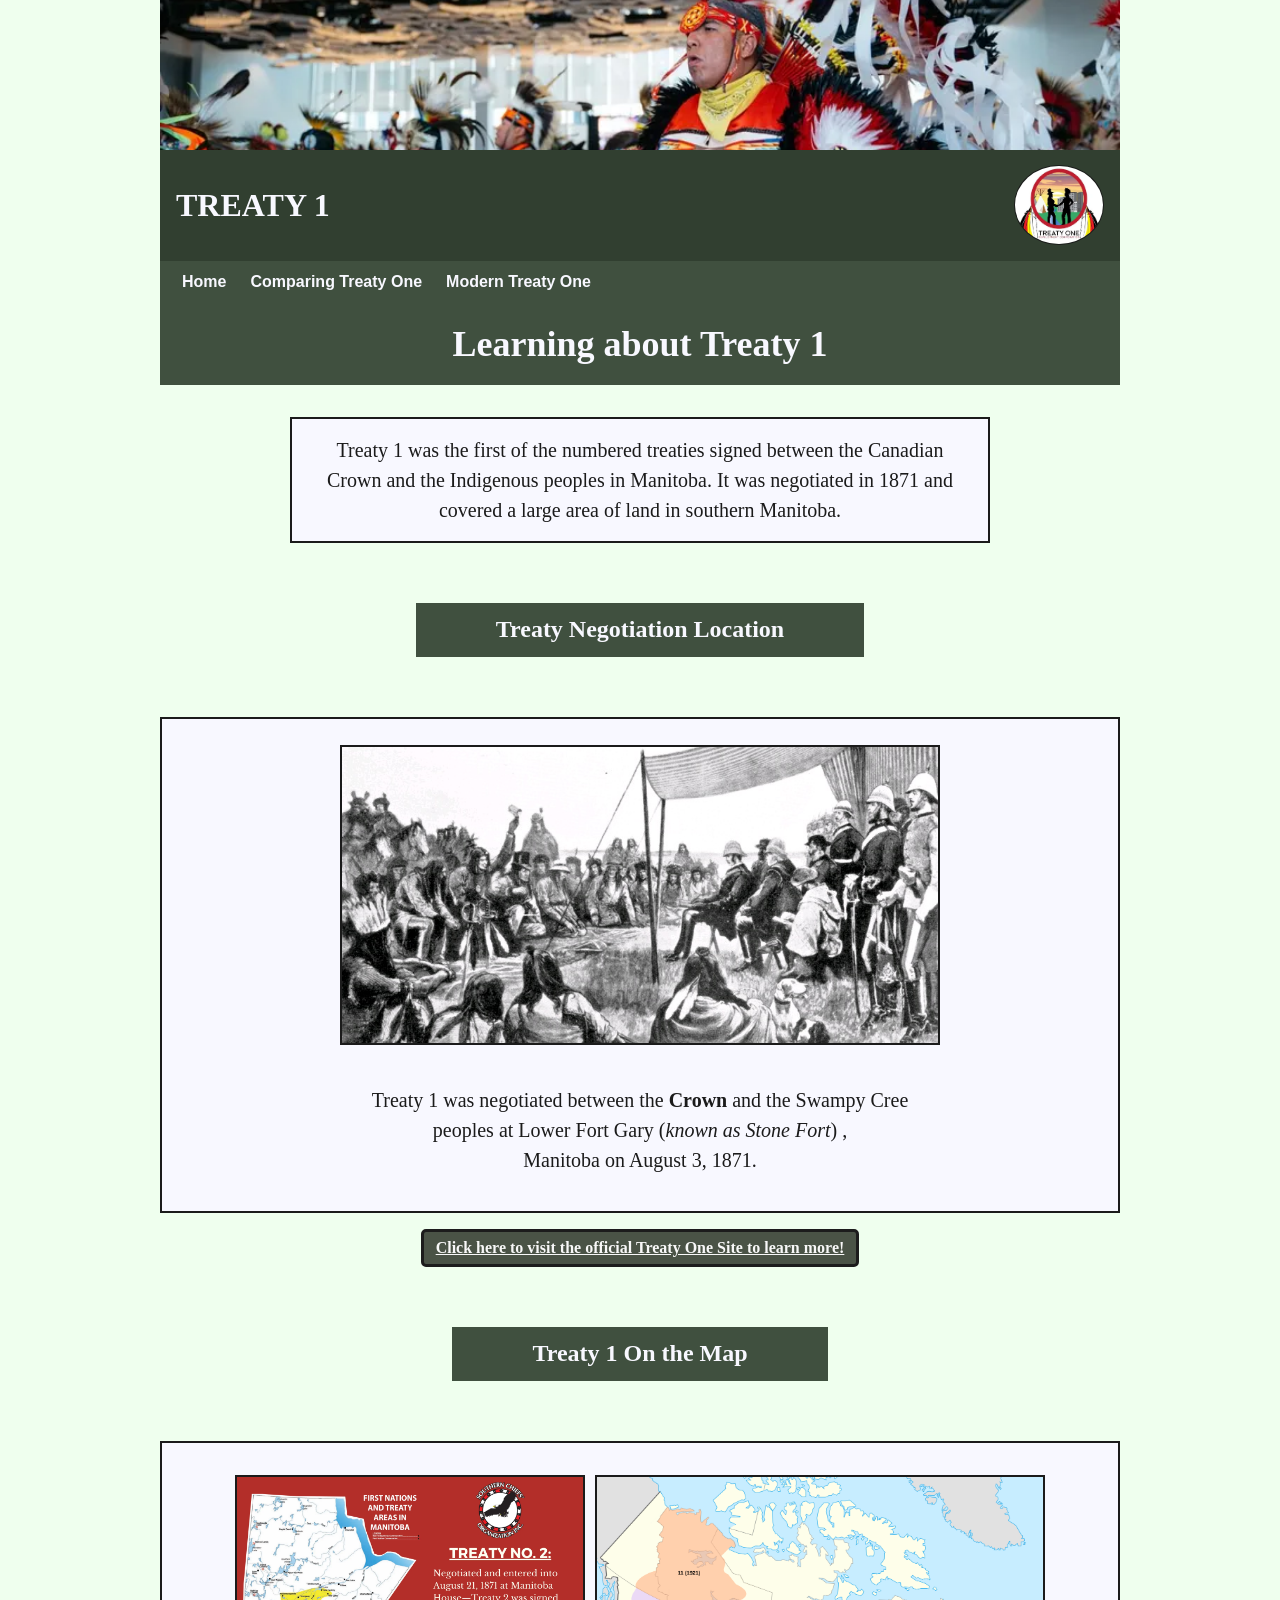
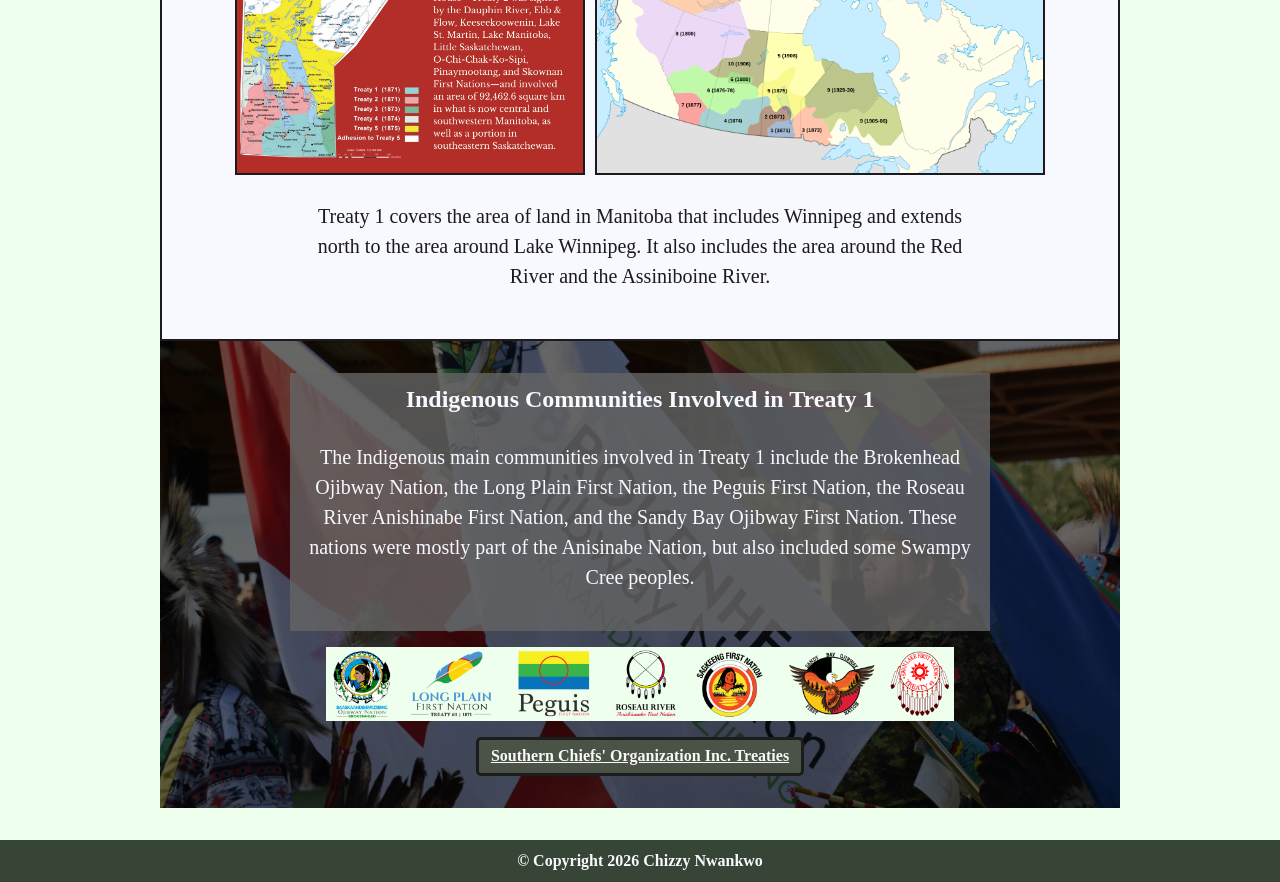
<file: index.html>
<!-- 
  Name: Chizzy Nwankwo
  Course: Web Development II
  Teacher: Mr. Hardman
  School: Pembina Trails Collegiate
  Date Last Modified: March 9 2026
-->
<!doctype html>
<html lang="en">
  <head>
    <meta charset="UTF-8" />
    <meta name="viewport" content="width=device-width, initial-scale=1.0" />
    <link rel="stylesheet" href="stylesheets/website-styles.css" />
    <title>Treaty 1</title>

    <style>
      /* First section styling */
      #treaty-negotiation-container {
        display: flex;
        justify-content: center;
        align-items: center;
        flex-wrap: wrap;
        gap: 1rem;
        background-color: ghostwhite;
        padding: 16px;
        border: 2px solid #1b1b1b;
      }

      #treaty-negotiation-container img {
        width: 600px;
        /* 
          This makes the image cover the entire container
          if it's larger then it will stretch 
        */
        object-fit: cover;
        margin-left: 50%;
        margin: 10px;
        border: 2px solid #1b1b1b;
      }

      /* Styling the paragraph within the negotiation container */
      #treaty-negotiation-container p {
        margin: 0 30px;
        padding: 20px;
        max-height: 200px;
        text-align: center;
        border: none;
      }

      /* Second section styling */
      #treaty-one-map {
        /* 
          Flex makes the elements under it flex items
          and they can be aligned in rows or columns 

          flex-wrap makes the content wrap to the next
          line if it overflows.
        */
        display: flex;
        flex-wrap: wrap;
        /* This makes the container stay in the center */
        justify-content: center;
        gap: 1rem;
        border: 2px solid #1b1b1b;
        background-color: ghostwhite;
        padding: 32px;
      }

      /* Styling the images within the map container */
      #treaty-one-map img {
        border: 2px solid #1b1b1b;
      }

      /* 
        This styles the container that explains the communities
        that were involved in Treaty 1.
      */
      #indigenous-communities-involved {
        background-image:
          linear-gradient(rgba(0, 0, 0, 0.6), rgba(0, 0, 0, 0.6)),
          url(images/broken-head-ojibway-nation.jpg);
        background-size: cover;
        background-position: center;
        padding: 32px;
        display: flex;
        flex-direction: column;
        align-items: center;
        justify-content: center;
      }

      #indigenous-communities-involved h3 {
        margin: 0px auto;
        background-color: transparent;
      }

      #indigenous-communities-involved p {
        background-color: transparent;
        color: ghostwhite;
      }

      #indigenous-communities-involved div {
        background-color: rgba(100, 100, 100, 0.8);
        display: inline-block;
      }

      #treaty-one-communities {
        display: inline-block;
        vertical-align: middle;
        width: 70%;
        margin-top: 16px;
        background-color: #efffee;
      }
    </style>
  </head>
  <body>
    <!-- 
      This is allowed by Mr. Hardman because Chizzy is doing 
      a fixed-width layout.
    -->
    <div id="main-container">
      <header>
        <!-- Creating banner -->
        <img
          id="treaty-one-header"
          src="images/Manito-Ahbee-Festival-2019-44_Credit-Travel-Manitoba_5a02da0fbc799ade054813c4a8915839.webp"
          alt="2019 Manito Ahbee Festival. Middle aged man with indigenous attire dancing." />
        <h1>
          Treaty 1
          <img
            width="90"
            height="80"
            id="treaty-one-symbol"
            src="images/treaty-one-symbol.webp"
            alt="Treaty 1 Symbol" />
        </h1>
      </header>

      <!-- 
        Moving the nav and h2 outside the header because it is going to
        stick on top of the webpage after the user scrolls down
      -->
      <nav>
        <ul>
          <li><a href="index.html">Home</a></li>
          <li><a href="comparing-treaties.html">Comparing Treaty One</a></li>
          <li><a href="modern-treaty-one.html">Modern Treaty One</a></li>
        </ul>
      </nav>
      <h2>Learning about Treaty 1</h2>
      <main>
        <!-- Introducing Treaty One -->
        <p>
          Treaty 1 was the first of the numbered treaties signed between the
          Canadian Crown and the Indigenous peoples in Manitoba. It was
          negotiated in 1871 and covered a large area of land in southern
          Manitoba.
        </p>

        <!--
          First section that contains images that
          displays the Treaty 1 negotiation between the indigenous peoples
          and the Crown's representatives.
        -->
        <section>
          <h3>Treaty Negotiation Location</h3>

          <div id="treaty-negotiation-container">
            <img
              src="images/Treaty One Negotiation Area.jpg"
              width="500"
              height="300"
              alt="Area where Treaty 1 was negotiated. A group of Indigenous peoples surrounding the Canada Crown representatives." />
            <p>
              Treaty 1 was negotiated between the
              <span style="font-weight: bold">Crown</span> and the Swampy
              Cree<br />
              peoples at Lower Fort Gary (<span style="font-style: italic"
                >known as Stone Fort</span
              >) ,<br />
              Manitoba on August 3, 1871.
            </p>
          </div>
          <a class="source-link" href="https://treaty1.ca/" target="_blank">
            Click here to visit the official Treaty One Site to learn more!</a
          >
        </section>

        <!--
          Shows where Treaty 1 covers on the Manitoba map
          and Canada map.
        -->
        <section>
          <h3>Treaty 1 On the Map</h3>

          <div id="treaty-one-map">
            <img
              src="images/treaty-one-manitoba.webp"
              width="350"
              height="300"
              alt="Map showing the area covered by Treaty 1 on the Manitoba province." />
            <img
              src="images/treaty-one-canada.png"
              width="450"
              height="300"
              alt="Map showing the area covered by Treaty 1 in Canada." />
            <p>
              Treaty 1 covers the area of land in Manitoba that includes
              Winnipeg and extends north to the area around Lake Winnipeg. It
              also includes the area around the Red River and the Assiniboine
              River.
            </p>
          </div>
        </section>

        <!-- Lists the indigenous communities that were involved in the creation of Treaty 1. -->
        <section id="indigenous-communities-involved">
          <div>
            <h3>Indigenous Communities Involved in Treaty 1</h3>
            <p>
              The Indigenous main communities involved in Treaty 1 include the
              Brokenhead Ojibway Nation, the Long Plain First Nation, the Peguis
              First Nation, the Roseau River Anishinabe First Nation, and the
              Sandy Bay Ojibway First Nation. These nations were mostly part of
              the Anisinabe Nation, but also included some Swampy Cree peoples.
            </p>
            <br />
          </div>
          <img
            id="treaty-one-communities"
            width="90%"
            height="auto"
            src="images/TREATY-1-COMMUNITIES-2020-2048x244.png"
            alt="Indigenous communities involved in Treaty 1" />
          <a
            class="source-link"
            href="https://scoinc.mb.ca/treaties/"
            target="_blank"
            >Southern Chiefs' Organization Inc. Treaties</a
          >
        </section>
      </main>
    </div>
    <!-- Copyright information -->
    <footer>
      <p>&copy; Copyright 2026 Chizzy Nwankwo</p>
    </footer>
  </body>
</html>
</file>
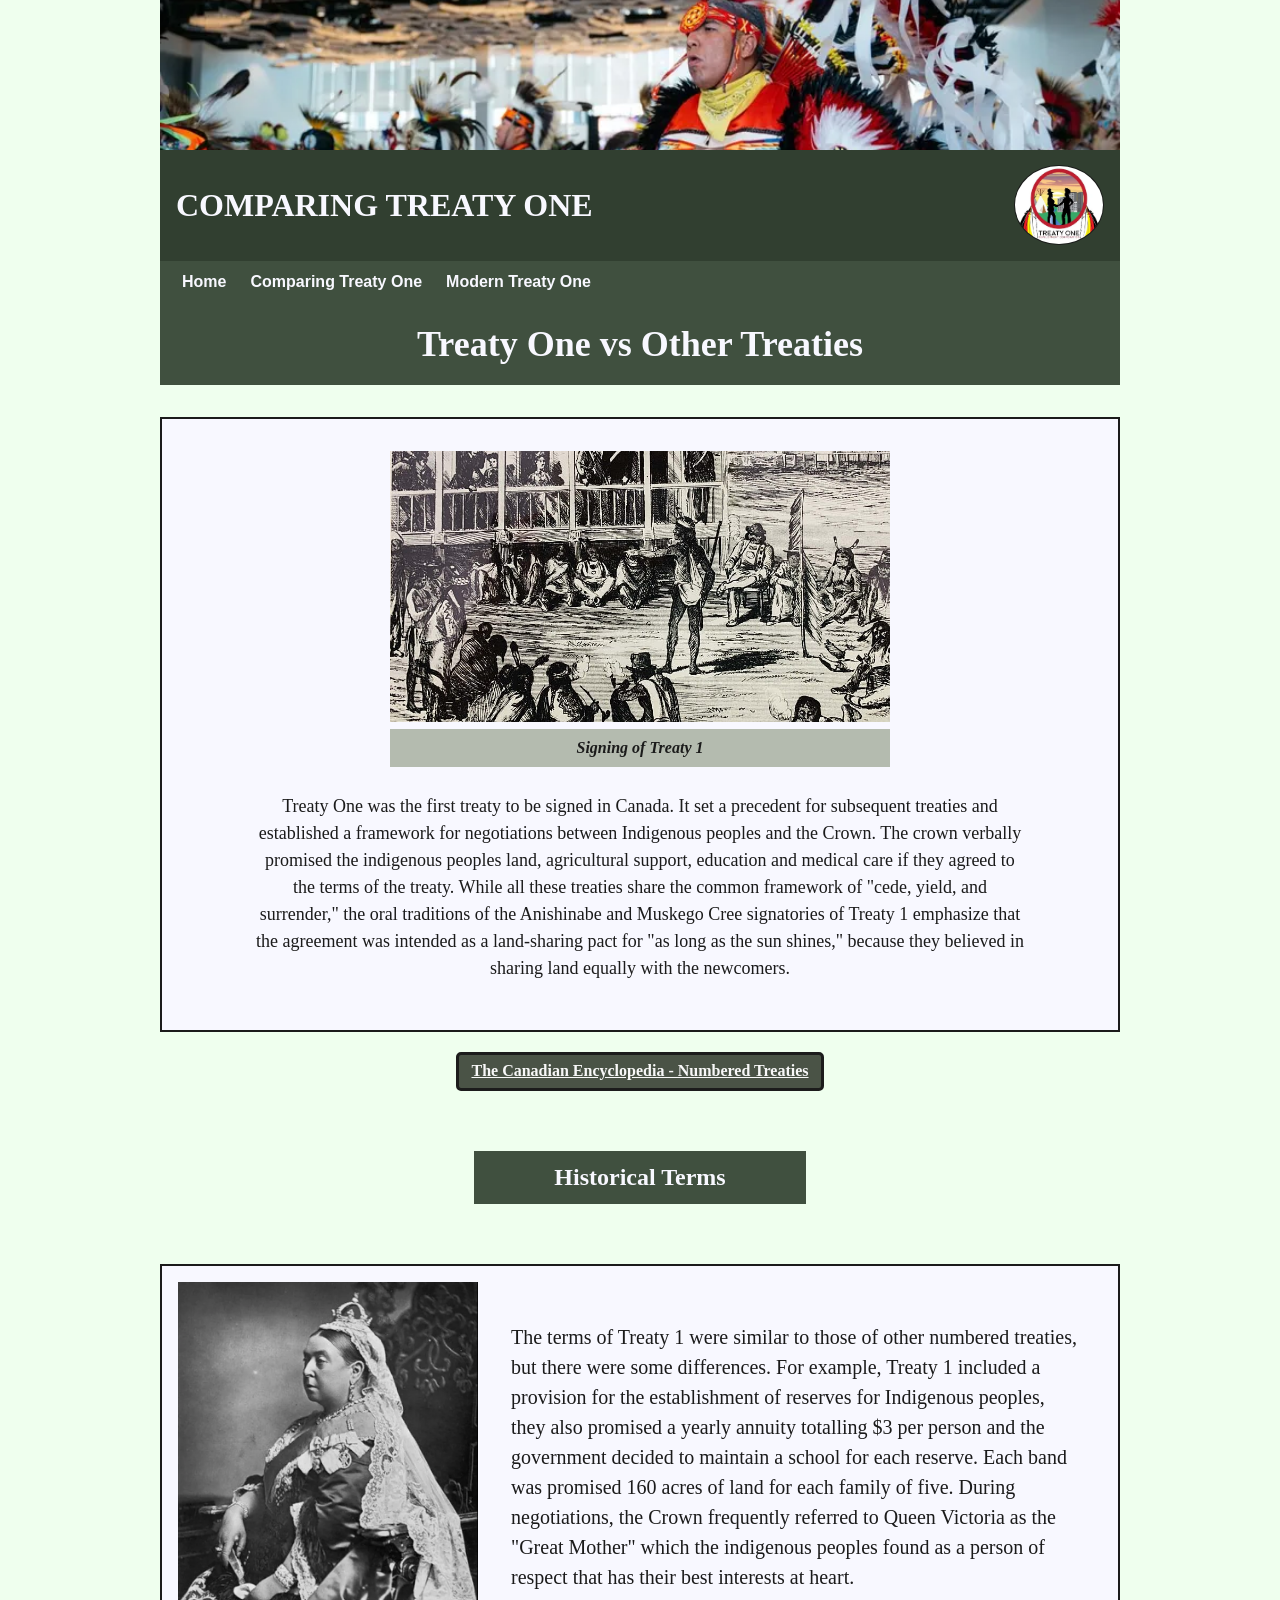
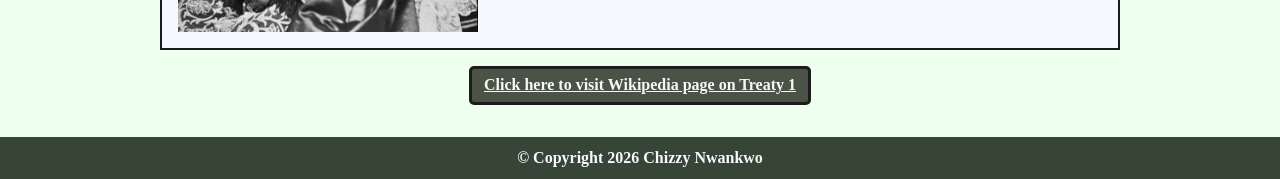
<file: comparing-treaties.html>
<!-- 
  Name: Chizzy Nwankwo
  Course: Web Development II
  Teacher: Mr. Hardman
  School: Pembina Trails Collegiate
  Date Last Modified: April 9th, 2026
-->
<!doctype html>
<html lang="en">
  <head>
    <meta charset="UTF-8" />
    <meta name="viewport" content="width=device-width, initial-scale=1.0" />
    <link rel="stylesheet" href="stylesheets/website-styles.css" />
    <title>Comparing Treaty One</title>

    <style>
      /*
        Styling the treaty one comparison section in
        the main content
      */
      #treaty-one-comparison {
        /*
          Groups all content under it
          and turns into a flex
          box which can be styled and aligned
        */
        display: flex;
        /*
          Flex wrap makes it so that content wraps to the next
          line if it overflows.

          It is good for people that are on smaller devices because
          we don't want content to clip through the webpage
        */
        flex-wrap: wrap;
        align-items: center;
        /* Justify content: center centers the items that are inside the flex */
        justify-content: center;
        /* Spaces elements in flex container */
        gap: 1rem;
        background-color: ghostwhite;
        border: 2px solid #1b1b1b;
        /* Margin is for spacing around the container */
        margin: 20px auto;
        padding: 32px;
      }

      #treaty-one-comparison p {
        max-width: 800px;
        font-size: 18px;
        text-align: center;
      }

      /* This makes the div a flex container with a green background */
      #treaty-one-historical-terms {
        /* Flex snaps the content horizontally or vertically */
        display: flex;
        /* Flex wrap makes it so that content wraps to the next line if it overflows */
        flex-wrap: wrap;
        /*
          This makes it so that text will hug to the top
          if it is shorter than the container
        */
        align-items: center;
        /* This makes it so that content is centered horizontally */
        justify-content: center;
        background-color: ghostwhite;
        gap: 1rem;
        padding: 16px;
        border: 2px solid #1b1b1b;
      }

      #treaty-one-historical-terms p {
        /*
          This makes this one element by itself hug on
          top of the container without effecting any
          other elements
        */
        width: 600px;
        border: none;
        text-align: left;
        clear: left;
        margin: 0 auto;
      }
    </style>
  </head>
  <body>
    <!-- 
      This is allowed by Mr. Hardman because Chizzy is doing 
      a fixed-width layout.
    -->
    <div id="main-container">
      <header>
        <!-- Big header image -->
        <img
          id="treaty-one-header"
          src="images/Manito-Ahbee-Festival-2019-44_Credit-Travel-Manitoba_5a02da0fbc799ade054813c4a8915839.webp"
          alt="2019 Manito Ahbee Festival. Middle aged man with indigenous attire dancing." />
        <h1>
          Comparing Treaty One
          <img
            width="90"
            height="80"
            id="treaty-one-symbol"
            src="images/treaty-one-symbol.webp"
            alt="Treaty 1 Symbol" />
        </h1>
      </header>

      <!-- 
        Moving the nav and h2 outside the header because it is going to
        stick on top of the webpage after the user scrolls down
        -->
      <nav>
        <ul>
          <li><a href="index.html">Home</a></li>
          <li><a href="comparing-treaties.html">Comparing Treaty One</a></li>
          <li><a href="modern-treaty-one.html">Modern Treaty One</a></li>
        </ul>
      </nav>
      <h2>Treaty One vs Other Treaties</h2>
      <main>
        <div id="treaty-one-comparison">
          <figure>
            <img
              width="500"
              src="images/signing-of-treaty-one.jpeg"
              alt="Indigenous Man standing in the middle of a crowd at the Stone Fort talking and pointing at someone." />
            <figcaption>Signing of Treaty 1</figcaption>
          </figure>
          <p>
            Treaty One was the first treaty to be signed in Canada. It set a
            precedent for subsequent treaties and established a framework for
            negotiations between Indigenous peoples and the Crown. The crown
            verbally promised the indigenous peoples land, agricultural support,
            education and medical care if they agreed to the terms of the
            treaty. While all these treaties share the common framework of
            "cede, yield, and surrender," the oral traditions of the Anishinabe
            and Muskego Cree signatories of Treaty 1 emphasize that the
            agreement was intended as a land-sharing pact for "as long as the
            sun shines," because they believed in sharing land equally with the
            newcomers.
          </p>
        </div>
        <a
          class="source-link"
          href="https://www.thecanadianencyclopedia.ca/en/article/numbered-treaties"
          target="_blank">
          The Canadian Encyclopedia - Numbered Treaties
        </a>

        <!--
          This section contains information about the historical terms
          of Treaty One and talks about the promises
          that were orally made
        -->
        <section>
          <h3>Historical Terms</h3>
          <div id="treaty-one-historical-terms">
            <img
              width="300"
              height="350"
              src="images/Queen Victoria Golden Jubilee 1887.webp"
              alt="Image of Queen Victoria facing another way in her royal attire." />
            <p>
              The terms of Treaty 1 were similar to those of other numbered
              treaties, but there were some differences. For example, Treaty 1
              included a provision for the establishment of reserves for
              Indigenous peoples, they also promised a yearly annuity totalling
              $3 per person and the government decided to maintain a school for
              each reserve. Each band was promised 160 acres of land for each
              family of five. During negotiations, the Crown frequently referred
              to Queen Victoria as the "Great Mother" which the indigenous
              peoples found as a person of respect that has their best interests
              at heart.
            </p>
          </div>
          <a
            class="source-link"
            href="https://en.wikipedia.org/wiki/Treaty_1"
            target="_blank">
            Click here to visit Wikipedia page on Treaty 1
          </a>
        </section>
      </main>
    </div>
    <!-- Copyright information -->
    <footer>
      <p>&copy; Copyright 2026 Chizzy Nwankwo</p>
    </footer>
  </body>
</html>
</file>
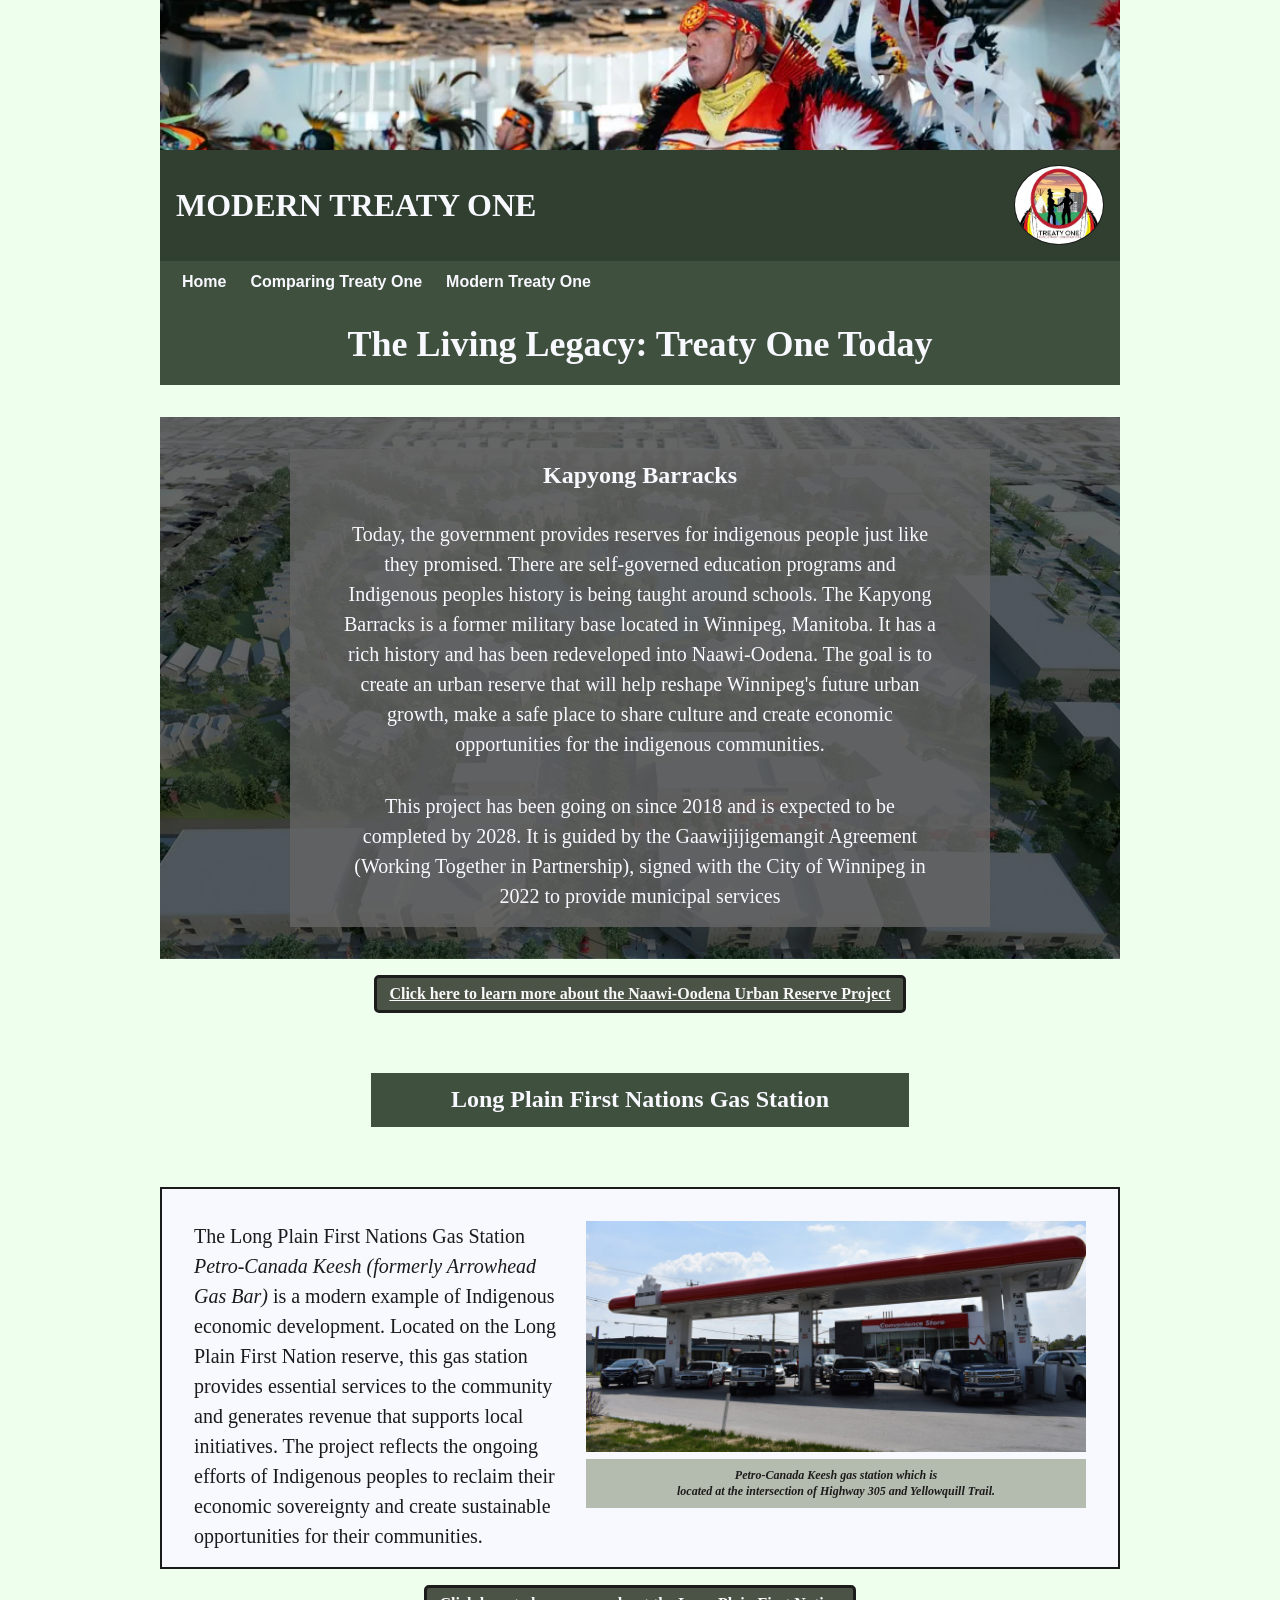
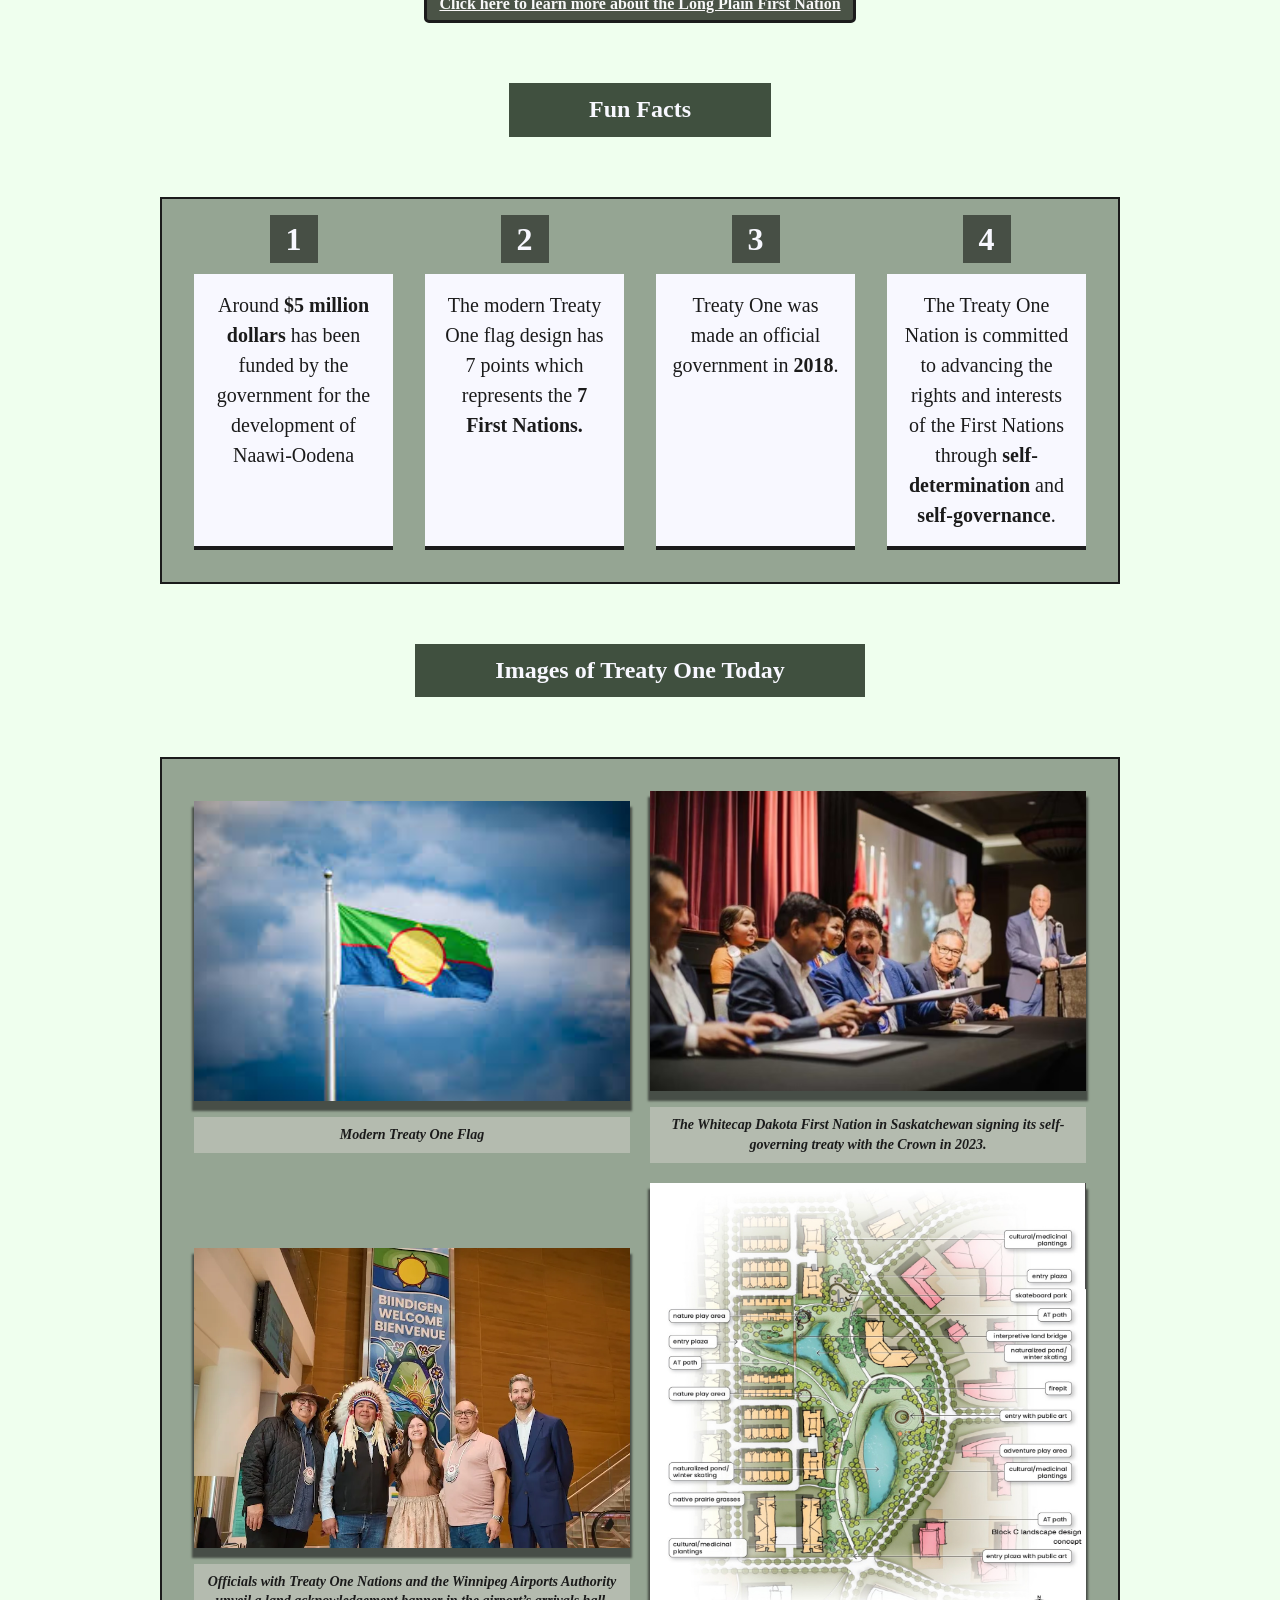
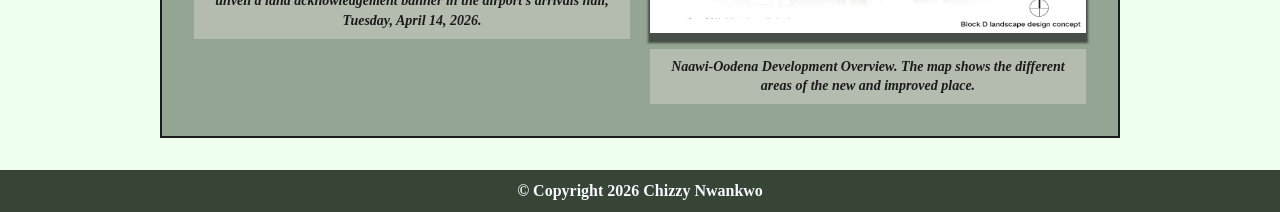
<file: modern-treaty-one.html>
<!-- 
  Name: Chizzy Nwankwo
  Course: Web Development II
  Teacher: Mr. Hardman
  School: Pembina Trails Collegiate
  Date Last Modified: May 12, 2026
-->
<!doctype html>
<html lang="en">
  <head>
    <meta charset="UTF-8" />
    <meta name="viewport" content="width=device-width, initial-scale=1.0" />
    <link rel="stylesheet" href="stylesheets/website-styles.css" />
    <title>Modern Treaty One</title>

    <style>
      /* 
        This styles the first section that talks about the
        Kapyong Barracks and it has a hero banner
      */
      #kapyong-barracks {
        background-image:
          linear-gradient(rgba(0, 0, 0, 0.6), rgba(0, 0, 0, 0.6)),
          url(images/3585682_web1_Kapyong.webp);
        background-position: center;
        background-size: cover;
        padding: 32px;
        justify-content: center;
      }

      #kapyong-barracks div {
        background-color: rgba(100, 100, 100, 0.8);
        display: inline-block;
        position: relative;
        left: 50%;
        transform: translateX(-50%);
      }

      #kapyong-barracks h3 {
        background-color: transparent;
        margin: 0px auto;
      }

      #kapyong-barracks p {
        text-align: center;
        width: 90%;
        background-color: transparent;
        color: ghostwhite;
      }

      /* 
        This styles the section that talks about the
        Long Plain Nation Gas Station.
      */
      #long-plain-nation-gas-station {
        justify-content: flex-end;
        background-color: ghostwhite;
        border: 2px solid #1b1b1b;
        padding: 16px;
        padding-top: 32px;
        margin-top: 16px;
        /*
          This makes the container bigger if the
          content overflows 
        */
        overflow: auto;
      }

      #long-plain-nation-gas-station p {
        text-align: left;
        padding: 0px;
        margin-left: 16px;
      }

      #long-plain-nation-gas-station figure {
        float: right;
        margin-right: 16px;
        margin-left: 16px;
      }

      #long-plain-nation-gas-station figcaption {
        /* 
          Making the caption smaller because there 
          is more text
        */
        font-size: 12px;
      }

      #long-plain-nation-gas-station img {
        width: 500px;
        height: auto;
      }

      /* 
        Styling the container that holds the
        4 fun facts.
      */
      #fun-facts-container {
        background-color: #40503f83;
        padding: 16px;
        border: 2px solid #1b1b1b;
      }

      /* 
        This styles the numbers at the top of
        the fun facts blurbs.
      */
      #fact-numbers {
        display: flex;
        flex-direction: row;
        align-items: center;
        /* 
          This centers the numbers horizontally within
          the container.
        */
        justify-content: center;
      }

      #fact-numbers p {
        font-size: 32px;
        font-weight: bold;
        color: ghostwhite;
        padding-bottom: 0px;
        background-color: #474f45;
        padding-top: 0px;
      }

      /* 
        This styles the 4 fun facts blurbs
      */
      #fun-facts-content {
        display: flex;
        flex-direction: row;
        justify-content: flex-start;
        margin-top: 16px;
      }

      #fun-facts-content p {
        width: 300px;
        min-height: 200px;
        margin: 16px;
        margin-top: -5px;
        text-align: center;
        border-bottom: 4px solid #1b1b1b;
      }

      #treaty-one-images-display {
        background-color: #40503f83;
        display: grid;
        align-content: center;
        border: 2px solid #1b1b1b;
        /*
          grid-template-columns defines the number of
          columns the grid will have and the width.

          The repeat makes sure that it continues over and over

          fr means fraction of the available space.
          Since I'm using 1fr that means
          that each column will take up an equal amount of space.
        */
        grid-template-columns: repeat(2, 1fr);
        margin-top: 16px;
        padding: 32px;
        gap: 20px;
      }

      #treaty-one-images-display img {
        width: 100%;
        box-shadow: 0 8px 2px 2px rgba(20, 20, 20, 0.6);
        animation:
          pulse 5s infinite,
          scaleUp 5s ease-in-out infinite;
      }

      /* This makes the shadow around the images grow larger */
      @keyframes pulse {
        0% {
          box-shadow: 0 8px 6px 2px rgba(154, 154, 154, 0.6);
        }
        50% {
          box-shadow: 0 8px 6px 2px rgb(69, 69, 69);
        }
        100% {
          box-shadow: 0 8px 6px 2px rgba(154, 154, 154, 0.6);
        }
      }

      /* This makes the images bigger smoothly */
      @keyframes scaleUp {
        0% {
          transform: scale(1);
        }
        50% {
          transform: scale(1.01);
        }
        100% {
          transform: scale(1);
        }
      }

      #treaty-one-images-display figure {
        display: flex;
        flex-direction: column;
        align-items: center;
        justify-content: center;
      }

      #treaty-one-images-display figcaption {
        text-align: center;
        font-size: 14px;
        margin-top: 16px;
        width: 100%;
      }
    </style>
  </head>
  <body>
    <!-- 
      This is allowed by Mr. Hardman because Chizzy is doing 
      a fixed-width layout.
    -->
    <div id="main-container">
      <header>
        <img
          id="treaty-one-header"
          src="images/Manito-Ahbee-Festival-2019-44_Credit-Travel-Manitoba_5a02da0fbc799ade054813c4a8915839.webp"
          alt="2019 Manito Ahbee Festival. Middle aged man with indigenous attire dancing." />
        <h1>
          Modern Treaty One
          <img
            width="90"
            height="80"
            id="treaty-one-symbol"
            src="images/treaty-one-symbol.webp"
            alt="Treaty 1 Symbol" />
        </h1>
      </header>
      <!-- 
        Moving the nav and h2 outside the header because it is going to
        stick on top of the webpage after the user scrolls down
      -->
      <nav>
        <ul>
          <li><a href="index.html">Home</a></li>
          <li><a href="comparing-treaties.html">Comparing Treaty One</a></li>
          <li><a href="modern-treaty-one.html">Modern Treaty One</a></li>
        </ul>
      </nav>
      <h2>The Living Legacy: Treaty One Today</h2>

      <main>
        <section id="kapyong-barracks">
          <div>
            <h3>Kapyong Barracks</h3>
            <p>
              Today, the government provides reserves for indigenous people just
              like they promised. There are self-governed education programs and
              Indigenous peoples history is being taught around schools. The
              Kapyong Barracks is a former military base located in Winnipeg,
              Manitoba. It has a rich history and has been redeveloped into
              Naawi-Oodena. The goal is to create an urban reserve that will
              help reshape Winnipeg's future urban growth, make a safe place to
              share culture and create economic opportunities for the indigenous
              communities.
            </p>
            <p>
              This project has been going on since 2018 and is expected to be
              completed by 2028. It is guided by the Gaawijijigemangit Agreement
              (Working Together in Partnership), signed with the City of
              Winnipeg in 2022 to provide municipal services
            </p>
          </div>
        </section>
        <a
          class="source-link"
          href="https://treaty1.ca/naawi-oodena/"
          target="_blank">
          Click here to learn more about the Naawi-Oodena Urban Reserve Project
        </a>

        <!-- 
          This section talks about the pretty new Long Plain Gas Station
          that is used to support the community.
        -->
        <section>
          <h3>Long Plain First Nations Gas Station</h3>
          <div id="long-plain-nation-gas-station">
            <figure>
              <img
                width="450"
                height="150"
                src="images/long-plain-nation-gas-station.jpg"
                alt="Petro Canada Keesh gas station with 6 cars filling up gas." />
              <figcaption>
                Petro-Canada Keesh gas station which is<br />
                located at the intersection of Highway 305 and Yellowquill
                Trail.
              </figcaption>
            </figure>
            <p>
              The Long Plain First Nations Gas Station
              <i>Petro-Canada Keesh (formerly Arrowhead Gas Bar)</i> is a modern
              example of Indigenous economic development. Located on the Long
              Plain First Nation reserve, this gas station provides essential
              services to the community and generates revenue that supports
              local initiatives. The project reflects the ongoing efforts of
              Indigenous peoples to reclaim their economic sovereignty and
              create sustainable opportunities for their communities.
            </p>
          </div>
          <a
            class="source-link"
            href="https://www.longplainfirstnation.ca/"
            target="_blank">
            Click here to learn more about the Long Plain First Nation
          </a>
        </section>

        <!-- 
          This section has some fun facts about
          the modern day Treaty One.          
        -->
        <section>
          <h3>Fun Facts</h3>
          <div id="fun-facts-container">
            <div id="fact-numbers">
              <p>1</p>
              <p>2</p>
              <p>3</p>
              <p>4</p>
            </div>
            <div id="fun-facts-content">
              <p>
                Around <b>$5 million dollars</b> has been funded by the
                government for the development of Naawi-Oodena
              </p>
              <p>
                The modern Treaty One flag design has 7 points which represents
                the <b>7 First Nations.</b>
              </p>
              <p>Treaty One was made an official government in <b>2018</b>.</p>
              <p>
                The Treaty One Nation is committed to advancing the rights and
                interests of the First Nations through
                <b>self-determination</b> and <b>self-governance</b>.
              </p>
            </div>
          </div>
        </section>

        <!-- 
          This section contains images
          that are related to Treaty One.
          Each are wrapped in a figure element with a caption that describes it.
        -->
        <section>
          <h3>Images of Treaty One Today</h3>
          <div id="treaty-one-images-display">
            <figure>
              <img
                width="450"
                height="300"
                src="images/treaty-one-flag.jpg"
                alt="Treaty One Flag" />
              <figcaption>Modern Treaty One Flag</figcaption>
            </figure>
            <figure>
              <img
                width="400"
                height="300"
                src="images/self-governance-signing.avif"
                alt="Middle aged men from the Canadian Crown signing self-governing treaty. Joyful Indigenous children behind the men facing away from camera smiling." />
              <figcaption>
                The Whitecap Dakota First Nation in Saskatchewan signing its
                self-governing treaty with the Crown in 2023.
              </figcaption>
            </figure>
            <figure>
              <img
                width="450"
                height="300"
                src="images/waa-treaty-one.webp"
                alt="Several people standing together after unveiling the Treaty One land acknowledgement banner in the James Richardson International Airport. One man is wearing a headress." />
              <figcaption>
                Officials with Treaty One Nations and the Winnipeg Airports
                Authority unveil a land acknowledgement banner in the airport’s
                arrivals hall, Tuesday, April 14, 2026.
              </figcaption>
            </figure>
            <figure>
              <img
                width="400"
                height="450"
                src="images/KAPYONG-NAAWI-OODENA-development-map.jpg"
                alt="Map of the soon to be developed Naawi-Oodena area." />
              <figcaption>
                Naawi-Oodena Development Overview. The map shows the different
                areas of the new and improved place.
              </figcaption>
            </figure>
          </div>
        </section>
      </main>
    </div>
    <!-- Copyright information -->
    <footer>
      <p>&copy; Copyright 2026 Chizzy Nwankwo</p>
    </footer>
  </body>
</html>
</file>
<file: stylesheets/website-styles.css>
/* 
  I chose the colour family of green for my client which is a teacher to represent
  the land and nature that the indigenous peoples of Canada had loved and taken care of.
  Green connects to growth, healing and renewal which is what the Government has been trying to do with the treaties.
  They have learnt from their past mistakes and are trying to make amends with the indigenous
  peoples of Canada as they attempt to support the peoples that are trying to heal from the past.
*/

/* 
  For the font, I'm choosing to stick to the default font, Times New Roman serif, because
  its easy to read and understand and it gives a sense of fomality and seriousness because the topic
  is very important and should be treated with respect.
*/

/* This tells the browser to apply all styling to every single element */
* {
  margin: 0;
  padding: 0;
  /* 
    This makes it so that the website will make the border the
    visible content outline to keep
    sizing consistent 
  */
  box-sizing: border-box;
  line-height: 140%;
}

html {
  /* This makes sizing easier and consistent. */
  font-size: 62.5%;
}

body {
  background-color: #efffee;
  font-size: 1.6rem;
}

#main-container {
  width: 960px;
  margin: 0 auto;
}

nav {
  background-color: #40503f;
  position: sticky;

  top: 0;
  left: 0;
  width: 100%;

  z-index: 1000;
}

/* Style each list item in nav */
nav ul {
  /* 
    This display flex makes it so that the ul groups all 
    the elements under it and treat it 
    as a flex container
  
    Now, all elements under the ul will be flex items and
    will be arranged in a row by default
  */
  display: flex;
  list-style-type: none;
  justify-content: left;
  padding: 10px;
  margin: 0;
}

/* Styling navigation bar anchor tags */
nav a {
  color: ghostwhite;
  text-align: center;
  text-decoration: none;
  font-family: "Human BBY", Arial, serif;
  padding: 0px 12px;
  font-weight: bold;
  /*
    relative makes the a tag the origin position
    for any other elements under it 
  */
  position: relative;
}

/* 
  Creating a pseudo element which is an element
  that doesn't exist in the HTML but is
  created and styled using CSS.

  In this case, we are creating an underline effect
*/
nav a::after {
  /*
    This makes it so that the pseudo-element
    won't have any text in it.
  */
  content: "";
  /* 
    Setting the position to absolute so that it
    will start at the origin of the anchor tag
  */
  position: absolute;

  width: 0;
  height: 2px;

  /* Positioning the underline */
  bottom: -5px;
  right: 50%;

  /* 
    Transform is used to move the element from it's original position.

    This moves the element half of
    it's containers width
  */
  transform: translateX(50%);
  background-color: ghostwhite;
  /* 
    This is used to smoothly animate the
    width of the underline when hovering over the link.

    The ease-out easing function makes the animation
    start fast and end slow.
  */
  transition: width 0.3s ease-out;
}

/* Animating the underline when hover */
nav a:hover::after {
  width: 100%;
}

/* Styling for each link that gives the source to the treaty information */
.source-link {
  display: block;
  width: -webkit-fit-content;
  width: fit-content;
  margin-left: auto;
  margin-right: auto;
  margin-top: 16px;

  position: relative;
  color: #f8f8f8;
  text-align: right;
  text-decoration: underline;
  font-weight: bold;
  background-color: #4a5346;
  padding: 5px 12px;
  max-height: 50px;
  border-radius: 5px;
  border: 3px solid #1c1c1c;

  /* This smoothly changes the background and text color */
  transition:
    color 0.3s ease-out,
    background-color 0.3s ease-out;
}

/* 
  Changing the button's apperance when it gets
  hovered on or focused

  focus is used to style the element when it
  is focused on with an accessibility feature
  like pressing tab

*/
.source-link:focus,
.source-link:hover {
  background-color: #f8f8f8;
  color: #4a5346;
}

.source-link:active {
  transform: scale(0.9);
}

.source-link:visited {
  background-color: #f8f8f8;
  color: #4a5346;
}

/* 
  Styling for the header image container
  where there will be a banner
*/
#treaty-one-header {
  position: relative;
  width: 100%;
  height: 150px;
  /* This ensures the image covers the entire container */
  object-fit: cover;
  border: 0px;
  /* This removes any border corners from the image */
  border-radius: 0px;
  margin-bottom: -7px;
}

h1 {
  display: flex;
  align-items: center;
  justify-content: space-between;
  width: 100%;
  background-color: #313f30;
  text-transform: uppercase;
  text-align: left;
  font-weight: bold;
  color: #f8f8ff;
  padding: 16px;
  /* Using the traditional scale to size my headings */
  font-size: 48px;
  font-size: 3.2rem;
}

h2 {
  font-size: 36px;
  background-color: #40503f;
  text-align: center;
  font-weight: bold;
  color: #f8f8ff;
  /* 
    Fit content makes it so that the element only
    takes up as much space as its content requires
  */
  width: -webkit-fit-content;
  width: fit-content;
  padding: 16px;
  width: auto;
  margin-bottom: 32px;
  margin-top: -1px;
}

h3 {
  background-color: #40503f;
  text-align: center;
  font-weight: bold;
  color: #f8f8ff;
  /* 
    Fit content makes it so that the element only
    takes up as much space as its content requires
  */
  width: -webkit-fit-content;
  width: fit-content;
  padding: 10px 80px;
  margin: 60px auto;
  font-size: 24px;
}

/* 
  Styling all the paragraphs
  in the main semantic tag 
*/
main p {
  font-size: 20px;
  line-height: 1.5;
  max-width: 700px;
  margin-right: auto;
  margin-left: auto;
  padding: 16px;
  text-align: center;
  color: #1b1b1b;
  background-color: ghostwhite;
}

#main-container main > p {
  border: 2px solid #1b1b1b;
}
#header-container {
  /* 
    This makes the container a positioning
    context for its children
  */
  position: relative;
}

#header-container img {
  display: inline-block;
  margin-top: 5px;
  margin-left: 5px;
  border-radius: 75%;
  border: 3px solid #1b1b1b;
}

/* Heading inside the header semantic container */
#header-container h2 {
  position: absolute;
  /*
    This moves the top left corner
    (which is basically the anchor point of the element)
    to the center of the container 
  */
  top: 50%;
  left: 50%;
  /* 
    This pulls the element back by half of its own width
    and height to center it normally
  */
  transform: translate(-50%, -50%);
  margin: 0;
}

/* Styling for the Treaty 1 symbol that is in the beginning of the page */
#treaty-one-symbol {
  display: inline;
  right: auto;
  border: 1px solid #1b1b1b;
  /* This makes the image circular */
  border-radius: 100%;
}

/* Bottom of the webpage footer styling */
footer {
  background-color: #374536;
  /* This makes the footer background a bit bigger */
  padding: 10px;
  margin-top: 32px;
}

/*
  This styles the paragraph in
  the footer and makes the text bold 
*/
footer p {
  color: ghostwhite;
  text-align: center;
  font-weight: bold;
}

/* Styling the captions text for that is under the images */
figcaption {
  text-align: center;
  background-color: #b4bbaf;
  color: #1b1b1b;
  padding: 8px;
  margin: 0px;
  border: 0px;
  font-style: italic;
  font-weight: bold;
}
</file>
